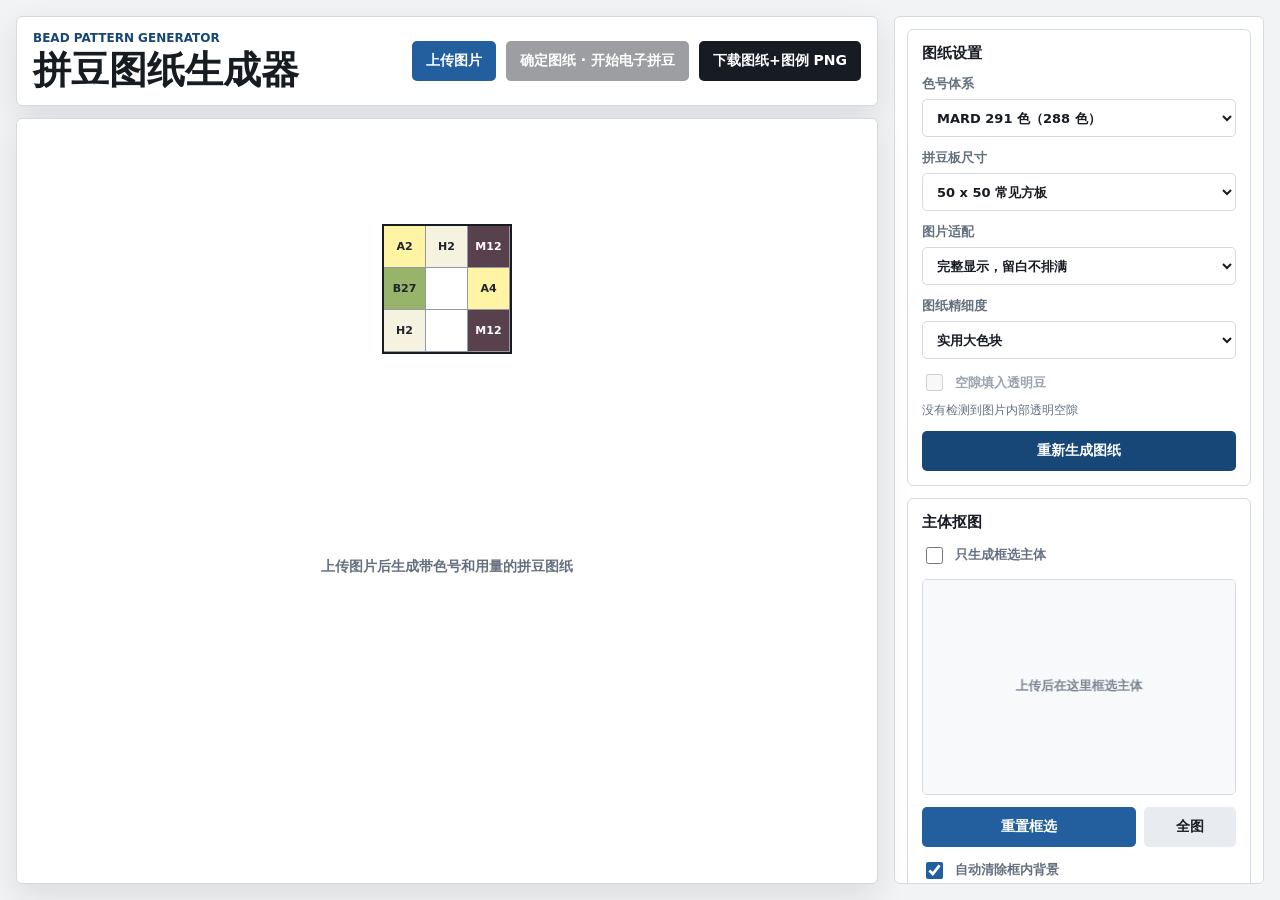
<file: index.html>
<!doctype html>
<html lang="zh-CN">
  <head>
    <meta charset="utf-8" />
    <meta name="viewport" content="width=device-width, initial-scale=1" />
    <title>拼豆图纸生成器</title>
    <link rel="stylesheet" href="./styles.css?v=15" />
  </head>
  <body>
    <main class="app-shell">
      <section class="workspace">
        <header class="topbar">
          <div>
            <p class="eyebrow">Bead Pattern Generator</p>
            <h1>拼豆图纸生成器</h1>
          </div>
          <div class="actions">
            <label class="upload-button">
              <input id="imageInput" type="file" accept="image/*" />
              上传图片
            </label>
            <button id="usePatternButton" class="use-pattern-button" type="button" disabled>确定图纸 · 开始电子拼豆</button>
            <button id="downloadButton" type="button">下载图纸+图例 PNG</button>
          </div>
        </header>

        <div class="canvas-panel">
          <div id="emptyState" class="empty-state">
            <div class="sample-sheet" aria-hidden="true">
              <span>A2</span>
              <span>H2</span>
              <span>M12</span>
              <span>B27</span>
              <span></span>
              <span>A4</span>
              <span>H2</span>
              <span></span>
              <span>M12</span>
            </div>
            <p>上传图片后生成带色号和用量的拼豆图纸</p>
          </div>
          <canvas id="patternCanvas" width="1200" height="900" aria-label="拼豆图纸预览"></canvas>
        </div>
      </section>

      <aside class="toolbox">
        <section class="panel">
          <h2>图纸设置</h2>
          <label class="field">
            <span>色号体系</span>
            <select id="paletteSelect"></select>
          </label>
          <label class="field">
            <span>拼豆板尺寸</span>
            <select id="boardPreset">
              <option value="29x29:29">29 x 29 标准单板</option>
              <option value="58x58:29">58 x 58 标准 2 x 2</option>
              <option value="87x58:29">87 x 58 标准 3 x 2</option>
              <option value="50x50:50" selected>50 x 50 常见方板</option>
              <option value="50x55:50">50 x 55 例图比例</option>
              <option value="72x72:12">72 x 72 大图纸</option>
              <option value="100x100:50">100 x 100 大幅 2 x 2</option>
            </select>
          </label>
          <label class="field">
            <span>图片适配</span>
            <select id="fitMode">
              <option value="contain" selected>完整显示，留白不排满</option>
              <option value="cover">铺满板面，裁切边缘</option>
            </select>
          </label>
          <label class="field">
            <span>图纸精细度</span>
            <select id="detailLevel">
              <option value="practical" selected>实用大色块</option>
              <option value="simple">超简大色块</option>
              <option value="balanced">均衡</option>
              <option value="photo">接近原图</option>
            </select>
          </label>
          <label class="toggle">
            <input id="fillTransparentGaps" type="checkbox" disabled />
            <span>空隙填入透明豆</span>
          </label>
          <p id="transparentGapHint" class="hint">上传带透明空隙的 PNG 后可用</p>
          <button id="regenerateButton" class="primary-action" type="button">重新生成图纸</button>
        </section>

        <section class="panel">
          <h2>主体抠图</h2>
          <label class="toggle">
            <input id="enableCutout" type="checkbox" />
            <span>只生成框选主体</span>
          </label>
          <canvas id="cutoutCanvas" class="cutout-preview" width="320" height="220" aria-label="主体框选预览"></canvas>
          <div class="button-row">
            <button id="resetCutout" type="button">重置框选</button>
            <button id="fullCutout" type="button">全图</button>
          </div>
          <label class="toggle">
            <input id="autoRemoveBg" type="checkbox" checked />
            <span>自动清除框内背景</span>
          </label>
          <label class="control">
            <span>抠图强度</span>
            <input id="cutoutThreshold" type="range" min="10" max="90" value="36" />
            <output id="cutoutThresholdValue">36</output>
          </label>
          <p id="cutoutHint" class="hint">上传图片后，在预览里拖框框住主体</p>
        </section>

        <section class="panel">
          <h2>显示</h2>
          <label class="toggle">
            <input id="showCodes" type="checkbox" checked />
            <span>显示每格色号</span>
          </label>
          <label class="toggle">
            <input id="showCoords" type="checkbox" checked />
            <span>显示坐标</span>
          </label>
          <label class="toggle">
            <input id="showGrid" type="checkbox" checked />
            <span>显示网格线</span>
          </label>
          <label class="field">
            <span>清晰度</span>
            <select id="renderScale">
              <option value="18">标准清晰</option>
              <option value="22" selected>高清编号</option>
              <option value="28">超清导出</option>
            </select>
          </label>
          <label class="field">
            <span>只看某色</span>
            <select id="focusColor">
              <option value="">全部色号</option>
            </select>
          </label>
        </section>

        <section class="panel">
          <h2>替换色号</h2>
          <div class="replace-grid">
            <label>
              <span>从</span>
              <select id="replaceFrom"></select>
            </label>
            <label>
              <span>替换为</span>
              <select id="replaceTo"></select>
            </label>
          </div>
          <div id="replaceSuggestions" class="candidate-list" aria-live="polite"></div>
          <div class="button-row">
            <button id="applyReplace" type="button">应用替换</button>
            <button id="resetColors" type="button">还原</button>
          </div>
        </section>

        <section class="panel">
          <h2>统计</h2>
          <label class="field">
            <span>排序方式</span>
            <select id="sortMode">
              <option value="code" selected>按色号 A1、A2、B1、B2</option>
              <option value="count">按豆子数量降序</option>
            </select>
          </label>
          <dl id="summary" class="summary"></dl>
          <div id="beadList" class="bead-list"></div>
        </section>
      </aside>
    </main>

    <script defer src="./palettes.js?v=15"></script>
    <script defer src="./app.js?v=15"></script>
  </body>
</html>
</file>
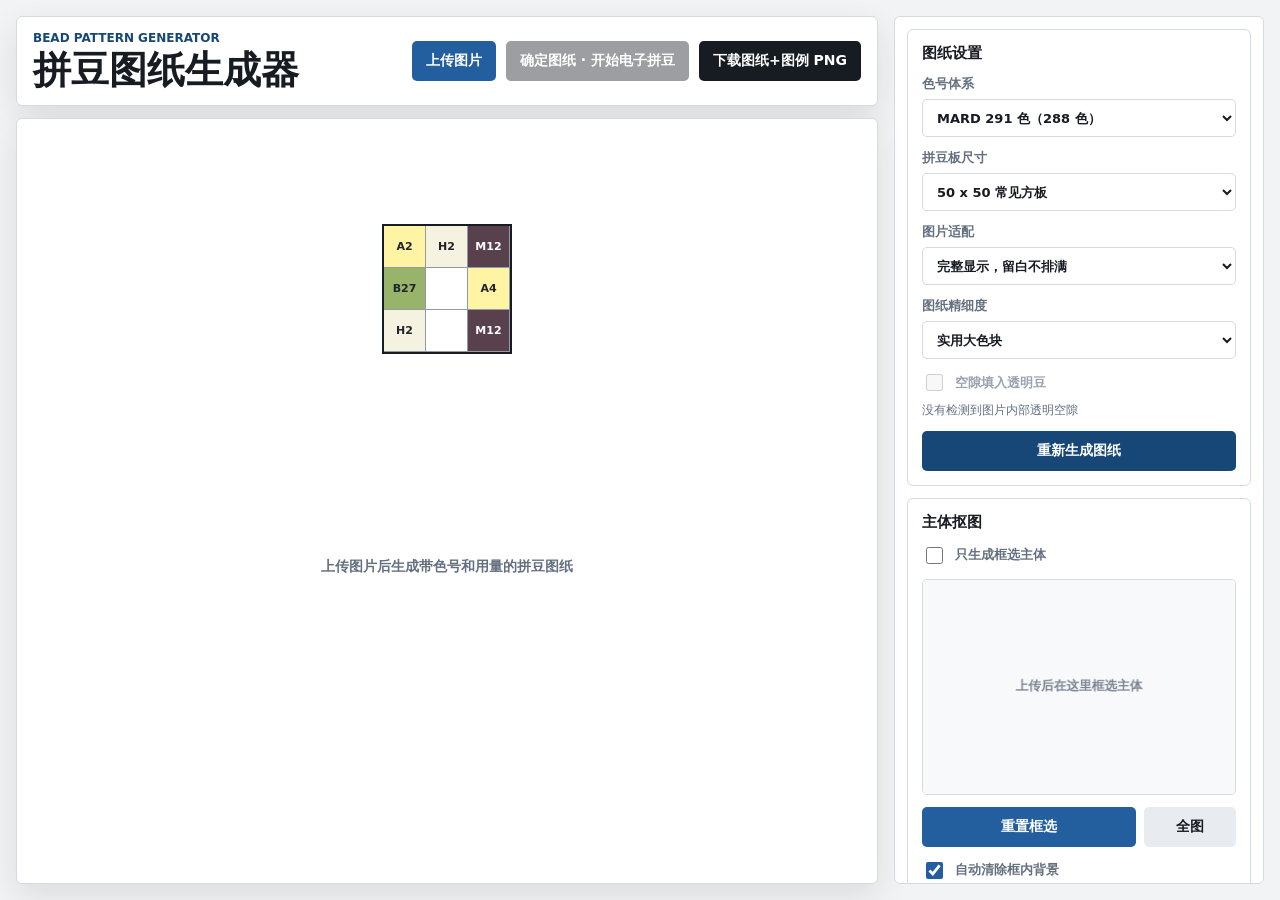
<file: digital-beads/index.html>
<!doctype html>
<html lang="zh-CN">
  <head>
    <meta charset="utf-8" />
    <meta name="viewport" content="width=device-width, initial-scale=1" />
    <title>电子拼豆</title>
    <link rel="stylesheet" href="./styles.css?v=6" />
  </head>
  <body>
    <main class="studio-shell">
      <header class="topbar">
        <div class="brand">
          <a id="patternEntryBack" class="back-link" href="../" aria-label="返回图纸生成器">←</a>
          <div>
            <p>Digital Bead Studio</p>
            <h1>电子拼豆</h1>
          </div>
        </div>

        <div class="pattern-meta">
          <span id="patternName">练习图纸</span>
          <strong id="progressText">0 / 0</strong>
          <div class="progress-track" aria-hidden="true"><i id="progressBar"></i></div>
        </div>

        <div class="top-actions">
          <a id="patternEntryLink" class="pattern-entry-link" href="../">选择 / 更换图纸</a>
          <button id="saveProgressButton" type="button">保存进度</button>
          <button id="finishButton" class="finish-button" type="button" disabled>确认拼完</button>
          <button id="helpButton" type="button">操作说明</button>
          <button id="undoButton" type="button" disabled>撤回本次</button>
          <button id="resetButton" class="danger" type="button">清空豆板</button>
        </div>
      </header>

      <section class="workbench" id="workbench">
        <section class="board-zone" aria-label="拼豆板工作区">
          <div class="zone-heading">
            <div>
              <p class="step-label">03 · 落豆</p>
              <h2>透明豆板</h2>
            </div>
            <div class="board-controls">
              <label class="compact-toggle">
                <input id="showShadowCodes" type="checkbox" checked />
                显示色号
              </label>
              <label class="opacity-control">
                影子
                <input id="shadowOpacity" type="range" min="5" max="55" value="28" />
              </label>
              <label class="opacity-control">
                缩放
                <input id="boardZoom" type="range" min="100" max="220" step="10" value="130" />
                <output id="boardZoomValue">130%</output>
              </label>
            </div>
          </div>
          <div class="board-viewport" id="boardViewport">
            <canvas id="boardCanvas" aria-label="点阵豆板"></canvas>
          </div>
          <p class="board-tip">每个影子格内显示购买色号；鼠标悬停可查看大号色号与坐标。放错时，把镊子拖到那颗豆子上松手即可单颗取出。</p>
        </section>

        <section class="tool-zone">
          <div class="tray-copy">
            <div>
              <p class="step-label">01 · 装豆 / 02 · 理豆</p>
              <h2>十道立豆铲</h2>
            </div>
            <div class="tray-actions">
              <button id="clearTrayButton" class="tray-clear" type="button" disabled>清空豆铲</button>
              <div class="tray-stat"><strong id="trayCount">0</strong><span>颗豆</span></div>
            </div>
          </div>
          <div class="tray-wrap" id="trayWrap">
            <canvas id="trayCanvas" width="720" height="250" aria-label="十道立豆铲"></canvas>
            <span class="tray-hint" id="trayHint">把右侧豆罐拖过来，左右晃动倒豆</span>
          </div>
          <p class="tray-help">豆铲里有散豆时，按住空白处左右摇晃，让豆子滚进凹槽。豆针只取针尖对准的那一行：槽里几颗就取几颗，取空后必须重新摇铲。</p>

          <div class="needle-dock">
            <div>
              <p class="step-label">工具</p>
              <h3>双针滑豆笔 · 纠错镊子</h3>
              <p>双针负责连续滑豆；放错一颗时，拖动镊子对准豆子，松开即可单颗取出。</p>
            </div>
            <div class="tool-home-actions">
              <button id="recallNeedle" class="needle-home" type="button" title="把豆针召回停放位">
                <span>召回豆针</span>
              </button>
              <button id="recallTweezer" class="tweezer-home" type="button" title="把镊子召回停放位">
                <span>召回镊子</span>
              </button>
            </div>
          </div>
        </section>

        <aside class="color-rack">
          <div class="rack-heading">
            <div>
              <p class="step-label">豆罐墙</p>
              <h2 id="rackTitle">本图用色</h2>
            </div>
            <button id="paletteToggle" class="icon-button" type="button" title="切换本图用色/完整色卡">全</button>
          </div>
          <label class="search-box">
            <span>⌕</span>
            <input id="colorSearch" type="search" placeholder="搜索色号" autocomplete="off" />
          </label>
          <div id="jarRack" class="jar-rack" aria-label="拼豆色号罐"></div>
        </aside>

        <div id="needle" class="needle" role="button" tabindex="0" aria-label="双针滑豆笔">
          <div class="needle-handle"><i></i><i></i></div>
          <div class="needle-rods"><i></i><i></i></div>
          <div id="needleLoad" class="needle-load"></div>
          <span id="needleBadge" class="needle-badge">0</span>
        </div>

        <div id="tweezer" class="tweezer" role="button" tabindex="0" aria-label="单颗纠错镊子">
          <div class="tweezer-grip"></div>
          <div class="tweezer-arms"><i></i><i></i></div>
          <span id="tweezerHeld" class="tweezer-held"></span>
          <span class="tweezer-label">镊子</span>
        </div>

        <div id="jarGhost" class="jar-ghost" aria-hidden="true">
          <div class="jar-cap"></div>
          <div class="jar-body"><span></span></div>
        </div>
      </section>
    </main>

    <section id="finishingStage" class="finishing-stage hidden" aria-label="熨烫与保存作品">
      <header class="finish-header">
        <div>
          <p class="step-label">FINISHING STUDIO</p>
          <h2 id="finishTitle">给拼豆通电熨烫</h2>
        </div>
        <div class="finish-header-actions">
          <div class="finish-progress-copy"><span id="finishStep">01 · 插上电源</span><strong id="ironProgressText">0%</strong></div>
          <button id="closeFinishButton" type="button">稍后继续</button>
        </div>
      </header>

      <div id="finishRoom" class="finish-room">
        <div class="finish-board">
          <div id="finishedPiece" class="finished-piece">
            <canvas id="finishCanvas" aria-label="待熨烫拼豆作品"></canvas>
            <span id="peelHint" class="peel-hint">熨烫完成后，从这里拖动撕下</span>
          </div>
        </div>

        <div id="powerSocket" class="power-socket" aria-label="电源插座"><i></i><i></i><span>220V</span></div>
        <svg class="cord-layer" aria-hidden="true"><path id="cordPath"></path></svg>

        <div id="electricIron" class="electric-iron" aria-label="电熨斗">
          <div class="iron-body"><span class="iron-light"></span><span class="iron-vent"></span></div>
          <div class="iron-handle"></div>
          <button id="ironKnob" class="iron-knob" type="button" aria-label="旋转熨斗开关"><i></i></button>
          <span class="iron-label">EPinDou</span>
        </div>

        <div id="powerPlug" class="power-plug" role="button" tabindex="0" aria-label="电熨斗插头"><i></i><i></i><span>拖到插座</span></div>

        <div class="finish-instruction" id="finishInstruction">
          <strong>先把插头拖进右上角插座</strong>
          <span>插好以后，点击熨斗旋钮通电。</span>
        </div>
      </div>

      <footer class="finish-footer">
        <div class="iron-progress-track"><i id="ironProgressBar"></i></div>
        <p id="finishStatus">电熨斗尚未通电</p>
        <button id="saveWorkButton" class="save-work-button hidden" type="button">保存为作品 PNG</button>
      </footer>
    </section>

    <div id="helpDialog" class="dialog-backdrop hidden" role="dialog" aria-modal="true" aria-labelledby="helpTitle">
      <section class="help-card">
        <button id="closeHelp" class="close-button" type="button" aria-label="关闭">×</button>
        <p class="step-label">HOW TO PLAY</p>
        <h2 id="helpTitle">像现实一样，慢慢把它拼出来</h2>
        <ol>
          <li><strong>倒豆</strong><span>从右侧拖起正确色号的豆罐，在豆铲上来回晃动。每次换向都会洒出一些豆子。</span></li>
          <li><strong>理豆</strong><span>放回豆罐，再按住豆铲空白处左右摇晃，散豆会滚进十道凹槽。</span></li>
          <li><strong>取豆</strong><span>按住双针左键拖动，针尖必须对准有豆的那一行；再按住右键夹紧。槽里几颗就取几颗，空槽和散豆都不能直接取。触控板也可按住 Option / Alt 代替右键。</span></li>
          <li><strong>滑豆</strong><span>保持左键，把豆针移到图纸影子的格心；松开右键会开始落豆，匀速平移可以连续滑豆。</span></li>
          <li><strong>单颗纠错</strong><span>拖动银色镊子，把尖端对准豆板上已经放好的豆子；松开鼠标即可只取出这一颗，空格不会被误操作。</span></li>
        </ol>
        <div class="warning-note">右键松得太久，剩余豆子会一次滑落并散到邻格——这时用“撤回本次”重来。浏览器右键菜单已在工作台内关闭。</div>
        <button id="startPlaying" class="primary" type="button">明白，开始拼</button>
      </section>
    </div>

    <div id="toast" class="toast" role="status" aria-live="polite"></div>
    <div id="boardTooltip" class="board-tooltip" role="tooltip" aria-hidden="true"></div>

    <script src="../palettes.js?v=15"></script>
    <script defer src="./app.js?v=6"></script>
  </body>
</html>
</file>
<file: styles.css>
:root {
  color-scheme: light;
  --ink: #171b22;
  --muted: #64707f;
  --line: #d4dae2;
  --paper: #f2f3f5;
  --surface: #ffffff;
  --accent: #235f9e;
  --accent-strong: #164777;
  --danger: #b64b61;
  --shadow: 0 12px 32px rgba(23, 27, 34, 0.1);
}

* {
  box-sizing: border-box;
}

body {
  margin: 0;
  min-height: 100vh;
  background: var(--paper);
  color: var(--ink);
  font-size: 14px;
  font-family:
    ui-sans-serif, system-ui, -apple-system, BlinkMacSystemFont, "Segoe UI",
    "PingFang SC", "Microsoft YaHei", sans-serif;
}

button,
input,
select {
  font: inherit;
}

button {
  border: 0;
  cursor: pointer;
}

.app-shell {
  display: grid;
  grid-template-columns: minmax(0, 1fr) 370px;
  gap: 16px;
  min-height: 100vh;
  padding: 16px;
}

.workspace {
  display: grid;
  grid-template-rows: auto minmax(0, 1fr);
  gap: 12px;
  min-width: 0;
}

.topbar,
.canvas-panel,
.toolbox,
.panel {
  border: 1px solid var(--line);
  border-radius: 6px;
  background: var(--surface);
  box-shadow: var(--shadow);
}

.topbar {
  display: flex;
  align-items: center;
  justify-content: space-between;
  gap: 14px;
  min-height: 82px;
  padding: 14px 16px;
}

.eyebrow {
  margin: 0 0 4px;
  color: var(--accent-strong);
  font-size: 12px;
  font-weight: 800;
  letter-spacing: 0;
  text-transform: uppercase;
}

h1,
h2 {
  margin: 0;
  letter-spacing: 0;
}

h1 {
  font-size: clamp(24px, 3vw, 40px);
  line-height: 1.1;
}

h2 {
  font-size: 15px;
}

.actions {
  display: flex;
  align-items: center;
  justify-content: flex-end;
  gap: 10px;
  flex-wrap: wrap;
}

.use-pattern-button {
  background: #1f6f5c;
  border-color: #1f6f5c;
  color: #fff;
}

.use-pattern-button:hover:not(:disabled) {
  background: #175b4b;
  border-color: #175b4b;
}

.use-pattern-button:disabled {
  cursor: not-allowed;
  opacity: 0.42;
}

.upload-button,
.actions button,
.primary-action,
.button-row button {
  display: inline-flex;
  align-items: center;
  justify-content: center;
  min-height: 40px;
  border-radius: 5px;
  padding: 0 14px;
  color: #fff;
  background: var(--accent);
  font-weight: 800;
  white-space: nowrap;
}

.actions button {
  background: var(--ink);
}

.primary-action {
  width: 100%;
  background: var(--accent-strong);
}

.button-row button:last-child {
  color: var(--ink);
  background: #e8ebef;
}

.upload-button input {
  position: absolute;
  width: 1px;
  height: 1px;
  opacity: 0;
  pointer-events: none;
}

.canvas-panel {
  position: relative;
  display: block;
  overflow: auto;
  min-height: 580px;
  padding: 18px;
}

#patternCanvas {
  display: none;
  width: auto;
  max-width: none;
  height: auto;
  border: 1px solid #b8c0ca;
  border-radius: 4px;
  background: #fff;
}

.empty-state {
  min-height: 540px;
  display: grid;
  place-items: center;
  gap: 16px;
  color: var(--muted);
  font-weight: 800;
  text-align: center;
}

.sample-sheet {
  display: grid;
  grid-template-columns: repeat(3, 42px);
  gap: 0;
  border: 2px solid var(--ink);
  background: #fff;
}

.sample-sheet span {
  display: grid;
  place-items: center;
  width: 42px;
  aspect-ratio: 1;
  border-right: 1px solid #929aa5;
  border-bottom: 1px solid #929aa5;
  color: #20242c;
  font-size: 11px;
  font-weight: 800;
}

.sample-sheet span:nth-child(1),
.sample-sheet span:nth-child(6) {
  background: #fff4a4;
}

.sample-sheet span:nth-child(2),
.sample-sheet span:nth-child(7) {
  background: #f5f2df;
}

.sample-sheet span:nth-child(3),
.sample-sheet span:nth-child(9) {
  color: #fff;
  background: #58404d;
}

.sample-sheet span:nth-child(4) {
  background: #98b46a;
}

.toolbox {
  display: flex;
  flex-direction: column;
  gap: 12px;
  overflow: auto;
  max-height: calc(100vh - 32px);
  padding: 12px;
  box-shadow: none;
}

.panel {
  display: grid;
  gap: 12px;
  padding: 14px;
  box-shadow: none;
}

.field,
.replace-grid label {
  min-width: 0;
  display: grid;
  gap: 6px;
  color: var(--muted);
  font-size: 13px;
  font-weight: 800;
}

select,
input[type="range"] {
  width: 100%;
}

select {
  min-height: 38px;
  min-width: 0;
  max-width: 100%;
  border: 1px solid var(--line);
  border-radius: 5px;
  background: #fff;
  color: var(--ink);
  padding: 0 10px;
}

input[type="range"] {
  accent-color: var(--accent);
}

.control {
  display: grid;
  grid-template-columns: 76px minmax(0, 1fr) 44px;
  align-items: center;
  gap: 9px;
  color: var(--muted);
  font-size: 13px;
  font-weight: 800;
}

.control output {
  color: var(--ink);
  text-align: right;
  font-variant-numeric: tabular-nums;
}

.toggle {
  display: flex;
  align-items: center;
  gap: 9px;
  color: var(--muted);
  font-size: 13px;
  font-weight: 800;
}

.toggle input {
  width: 17px;
  height: 17px;
  accent-color: var(--accent);
}

.toggle:has(input:disabled) {
  color: #9aa3af;
}

.toggle input:disabled {
  cursor: not-allowed;
}

.hint {
  margin: -4px 0 0;
  color: var(--muted);
  font-size: 12px;
  line-height: 1.4;
}

.cutout-preview {
  display: block;
  width: 100%;
  max-width: 100%;
  aspect-ratio: 16 / 11;
  height: auto;
  border: 1px solid var(--line);
  border-radius: 5px;
  background: #f8f9fb;
  cursor: crosshair;
  touch-action: none;
}

.replace-grid {
  display: grid;
  grid-template-columns: minmax(0, 1fr) minmax(0, 1fr);
  gap: 10px;
}

.replace-grid select {
  width: 100%;
  overflow: hidden;
  text-overflow: ellipsis;
}

.button-row {
  display: grid;
  grid-template-columns: 1fr 92px;
  gap: 8px;
}

.candidate-list {
  display: grid;
  grid-template-columns: repeat(auto-fill, minmax(74px, 1fr));
  gap: 6px;
}

.candidate {
  display: grid;
  grid-template-columns: 18px minmax(0, 1fr);
  align-items: center;
  gap: 5px;
  min-width: 0;
  min-height: 30px;
  border: 1px solid var(--line);
  border-radius: 5px;
  background: #fff;
  color: var(--ink);
  padding: 3px 6px;
  font-size: 12px;
  line-height: 1;
  font-weight: 900;
  text-align: left;
}

.candidate .swatch {
  width: 18px;
}

.candidate-code {
  min-width: 0;
  overflow: hidden;
  text-overflow: ellipsis;
  white-space: nowrap;
}

.candidate.active {
  border-color: var(--accent);
  box-shadow: inset 0 0 0 1px var(--accent);
}

.summary {
  display: grid;
  grid-template-columns: 1fr auto;
  gap: 6px 12px;
  margin: 0;
  padding: 10px;
  border: 1px solid var(--line);
  border-radius: 5px;
  background: #f8f9fb;
}

.summary dt {
  color: var(--muted);
  font-size: 13px;
  font-weight: 800;
}

.summary dd {
  margin: 0;
  font-size: 13px;
  font-weight: 900;
  font-variant-numeric: tabular-nums;
}

.bead-list {
  display: grid;
  gap: 7px;
  max-height: 330px;
  overflow: auto;
}

.swatch-row {
  display: grid;
  grid-template-columns: 26px minmax(0, 1fr) auto;
  align-items: center;
  gap: 8px;
  min-height: 30px;
  color: var(--muted);
  font-size: 13px;
}

.swatch {
  width: 26px;
  aspect-ratio: 1;
  border: 1px solid rgba(23, 27, 34, 0.35);
  border-radius: 4px;
  background: var(--swatch);
}

.swatch-code {
  overflow: hidden;
  color: var(--ink);
  font-weight: 900;
  text-overflow: ellipsis;
  white-space: nowrap;
}

.count {
  color: var(--muted);
  font-weight: 800;
  font-variant-numeric: tabular-nums;
}

.muted {
  color: var(--muted);
}

@media (max-width: 1020px) {
  .app-shell {
    grid-template-columns: 1fr;
  }

  .toolbox {
    max-height: none;
  }
}

@media (max-width: 620px) {
  .app-shell {
    padding: 10px;
  }

  .topbar {
    align-items: stretch;
    flex-direction: column;
  }

  .actions {
    justify-content: stretch;
  }

  .actions > * {
    flex: 1 1 140px;
  }

  .canvas-panel {
    min-height: 420px;
    padding: 10px;
  }
}
</file>
<file: digital-beads/styles.css>
:root {
  color-scheme: light;
  --ink: #27312d;
  --muted: #77817c;
  --paper: #f4f0e8;
  --panel: rgba(255, 253, 248, 0.88);
  --line: rgba(54, 66, 60, 0.14);
  --green: #286b57;
  --green-dark: #174c3d;
  --orange: #d7834d;
  --shadow: 0 18px 55px rgba(73, 66, 52, 0.11);
}

* { box-sizing: border-box; }

html, body { min-height: 100%; }

body {
  margin: 0;
  overflow: hidden;
  color: var(--ink);
  background:
    radial-gradient(circle at 16% 8%, rgba(255,255,255,.9), transparent 32%),
    linear-gradient(135deg, #efebe2 0%, #f8f5ee 48%, #ece7dd 100%);
  font-family: Inter, ui-sans-serif, -apple-system, BlinkMacSystemFont, "Segoe UI", "PingFang SC", sans-serif;
  user-select: none;
}

button, input { font: inherit; }

button {
  border: 1px solid var(--line);
  border-radius: 10px;
  color: var(--ink);
  background: rgba(255,255,255,.8);
  cursor: pointer;
}

button:hover:not(:disabled) { border-color: rgba(40,107,87,.45); }
button:disabled { cursor: not-allowed; opacity: .4; }

.studio-shell { height: 100vh; }

.topbar {
  position: relative;
  z-index: 30;
  height: 76px;
  display: grid;
  grid-template-columns: 1fr minmax(260px, 420px) 1fr;
  align-items: center;
  gap: 24px;
  padding: 0 24px;
  border-bottom: 1px solid rgba(54,66,60,.1);
  background: rgba(249,247,241,.82);
  backdrop-filter: blur(18px);
}

.brand { display: flex; align-items: center; gap: 12px; }
.brand p, .step-label { margin: 0 0 2px; color: #8b918e; font-size: 10px; font-weight: 800; letter-spacing: .16em; text-transform: uppercase; }
.brand h1 { margin: 0; font-family: Georgia, "Songti SC", serif; font-size: 24px; font-weight: 700; letter-spacing: .03em; }
.back-link { width: 38px; height: 38px; display: grid; place-items: center; border: 1px solid var(--line); border-radius: 50%; color: var(--ink); text-decoration: none; background: rgba(255,255,255,.72); font-size: 20px; }

.pattern-meta { display: grid; grid-template-columns: 1fr auto; gap: 5px 12px; align-items: end; }
.pattern-meta span { overflow: hidden; color: #66706b; font-size: 12px; font-weight: 700; text-overflow: ellipsis; white-space: nowrap; }
.pattern-meta strong { font-variant-numeric: tabular-nums; font-size: 13px; }
.progress-track { grid-column: 1 / -1; height: 5px; overflow: hidden; border-radius: 10px; background: rgba(39,49,45,.1); }
.progress-track i { display: block; width: 0; height: 100%; border-radius: inherit; background: linear-gradient(90deg, #2f7b63, #79b687); transition: width .25s ease; }

.top-actions { display: flex; justify-content: flex-end; gap: 8px; }
.top-actions button, .pattern-entry-link { padding: 9px 13px; font-size: 12px; font-weight: 700; }
.pattern-entry-link { border: 1px solid rgba(40,107,87,.22); border-radius: 10px; color: var(--green); background: rgba(236,246,240,.84); text-decoration: none; }
.pattern-entry-link:hover { border-color: rgba(40,107,87,.5); background: rgba(226,241,232,.96); }
.top-actions .danger { color: #a64e3f; }
.top-actions .finish-button:not(:disabled) { color: white; border-color: var(--orange); background: var(--orange); }

.workbench {
  position: relative;
  height: calc(100vh - 76px);
  display: grid;
  grid-template-columns: minmax(460px, 1fr) minmax(430px, 680px) 252px;
  gap: 16px;
  padding: 16px;
}

.board-zone, .tool-zone, .color-rack {
  min-height: 0;
  border: 1px solid rgba(54,66,60,.1);
  border-radius: 18px;
  background: var(--panel);
  box-shadow: var(--shadow);
}

.board-zone { display: flex; min-width: 0; flex-direction: column; padding: 18px; }
.zone-heading, .tray-copy, .rack-heading { display: flex; align-items: center; justify-content: space-between; gap: 16px; }
.zone-heading h2, .tray-copy h2, .rack-heading h2 { margin: 0; font-family: Georgia, "Songti SC", serif; font-size: 21px; }
.zone-heading > div:first-child { flex: 0 0 auto; }
.zone-heading h2 { white-space: nowrap; }
.board-controls { display: flex; flex-wrap: wrap; align-items: center; justify-content: flex-end; gap: 7px 12px; }
.opacity-control { display: flex; align-items: center; gap: 9px; color: var(--muted); font-size: 11px; font-weight: 700; }
.opacity-control input { width: 72px; accent-color: var(--green); }
.opacity-control output { min-width: 31px; color: var(--green-dark); font-variant-numeric: tabular-nums; }
.compact-toggle { display: flex; align-items: center; gap: 5px; color: var(--green-dark); font-size: 11px; font-weight: 800; }
.compact-toggle input { accent-color: var(--green); }

.board-viewport {
  flex: 1;
  min-height: 0;
  margin-top: 14px;
  overflow: auto;
  display: block;
  border: 1px solid rgba(64,75,68,.13);
  border-radius: 14px;
  background:
    linear-gradient(45deg, rgba(71,86,78,.035) 25%, transparent 25%, transparent 75%, rgba(71,86,78,.035) 75%),
    linear-gradient(45deg, rgba(71,86,78,.035) 25%, transparent 25%, transparent 75%, rgba(71,86,78,.035) 75%),
    rgba(243,246,243,.72);
  background-position: 0 0, 10px 10px;
  background-size: 20px 20px;
}

#boardCanvas { display: block; margin: 16px auto; touch-action: none; }
.board-tip, .tray-help { margin: 11px 2px 0; color: #78817d; font-size: 11px; line-height: 1.5; }

.tool-zone { position: relative; display: flex; flex-direction: column; padding: 18px; overflow: hidden; }
.tray-stat { text-align: right; }
.tray-stat strong { display: block; font-family: Georgia, serif; font-size: 26px; line-height: 1; }
.tray-stat span { color: var(--muted); font-size: 10px; }
.tray-actions { display: flex; align-items: center; gap: 10px; }
.tray-clear { padding: 6px 9px; color: #8f574b; border-color: rgba(143,87,75,.24); background: rgba(255,249,246,.72); font-size: 9px; font-weight: 800; }
.tray-clear:hover:not(:disabled) { border-color: rgba(143,87,75,.48); background: #fff7f3; }

.tray-wrap {
  position: relative;
  width: 100%;
  aspect-ratio: 720 / 250;
  margin-top: 14px;
  overflow: hidden;
  border-radius: 16px;
  cursor: ew-resize;
  touch-action: none;
}

#trayCanvas { display: block; width: 100%; height: 100%; }
.tray-hint { position: absolute; inset: auto 0 17px; pointer-events: none; color: rgba(44,65,57,.52); font-size: 11px; font-weight: 800; letter-spacing: .05em; text-align: center; transition: opacity .2s; }
.tray-wrap.has-beads .tray-hint { opacity: 0; }

.needle-dock {
  min-height: 108px;
  margin-top: auto;
  display: flex;
  align-items: center;
  justify-content: space-between;
  gap: 20px;
  padding: 16px 28px 16px 18px;
  border: 1px dashed rgba(57,86,73,.26);
  border-radius: 14px;
  background: rgba(232,239,233,.46);
}
.needle-dock h3 { margin: 0 0 5px; font-family: Georgia, "Songti SC", serif; font-size: 17px; }
.needle-dock p:not(.step-label) { max-width: 270px; margin: 0; color: var(--muted); font-size: 11px; line-height: 1.5; }
.needle-home {
  position: relative;
  width: 132px;
  height: 48px;
  padding: 27px 0 0;
  border: 0;
  color: #66736d;
  background: radial-gradient(ellipse at 50% 35%, rgba(31,54,44,.2), transparent 55%);
  font-size: 9px;
  font-weight: 800;
  letter-spacing: .08em;
}
.needle-home::before { content: ""; position: absolute; left: 60px; top: 2px; width: 12px; height: 24px; border-radius: 6px; background: linear-gradient(90deg, #295f50, #4b8f78, #225242); }
.needle-home::after { content: ""; position: absolute; left: 63px; top: 23px; width: 6px; height: 14px; border-left: 1px solid #747d78; border-right: 1px solid #747d78; }
.needle-home:hover { color: var(--green); background-color: rgba(255,255,255,.48); }
.tool-home-actions { display: flex; align-items: center; gap: 2px; }
.tweezer-home {
  position: relative;
  width: 86px;
  height: 48px;
  padding: 27px 0 0;
  border: 0;
  color: #66736d;
  background: radial-gradient(ellipse at 50% 35%, rgba(31,54,44,.18), transparent 58%);
  font-size: 9px;
  font-weight: 800;
  letter-spacing: .08em;
}
.tweezer-home::before, .tweezer-home::after {
  content: "";
  position: absolute;
  top: 2px;
  width: 4px;
  height: 29px;
  border-radius: 3px;
  background: linear-gradient(90deg, #8e9692, #e7ebe8, #7a827e);
  transform-origin: 50% 2px;
}
.tweezer-home::before { left: 38px; transform: rotate(-7deg); }
.tweezer-home::after { right: 38px; transform: rotate(7deg); }
.tweezer-home:hover { color: var(--green); background-color: rgba(255,255,255,.48); }

.color-rack { display: flex; flex-direction: column; padding: 16px 12px 12px; overflow: hidden; }
.rack-heading { padding: 0 4px 12px; }
.icon-button { width: 32px; height: 32px; padding: 0; color: var(--green); border-radius: 50%; font-weight: 900; }
.search-box { height: 38px; display: flex; align-items: center; gap: 7px; padding: 0 10px; border: 1px solid var(--line); border-radius: 10px; background: rgba(255,255,255,.68); }
.search-box span { color: #89918d; font-size: 18px; }
.search-box input { min-width: 0; width: 100%; border: 0; outline: 0; color: var(--ink); background: transparent; font-size: 12px; user-select: text; }

.jar-rack {
  min-height: 0;
  flex: 1;
  margin-top: 10px;
  overflow-y: auto;
  display: grid;
  grid-template-columns: repeat(3, minmax(0, 1fr));
  align-content: start;
  gap: 9px 7px;
  padding: 3px 2px 20px;
}

.jar {
  position: relative;
  min-width: 0;
  height: 84px;
  padding: 8px 4px 5px;
  border: 1px solid transparent;
  border-radius: 12px;
  background: transparent;
  cursor: grab;
  touch-action: none;
}
.jar:hover, .jar.active { border-color: rgba(40,107,87,.24); background: rgba(255,255,255,.72); }
.jar:active { cursor: grabbing; }
.jar-cap { width: 41px; height: 8px; margin: 0 auto -1px; border-radius: 4px 4px 2px 2px; background: #d9d5cc; box-shadow: inset 0 2px rgba(255,255,255,.5); }
.jar-cap, .jar-body { display: block; }
.jar-body { position: relative; width: 48px; height: 50px; margin: 0 auto; overflow: hidden; border: 1px solid rgba(71,73,70,.22); border-radius: 5px 5px 10px 10px; background: rgba(255,255,255,.48); box-shadow: inset 3px 0 rgba(255,255,255,.42), 0 4px 9px rgba(66,61,51,.08); }
.jar-body::before { content: ""; position: absolute; inset: 17px 3px 3px; border-radius: 3px 3px 8px 8px; background: var(--bean-color); opacity: .94; }
.jar-body::after { content: ""; position: absolute; inset: 20px 7px auto; height: 8px; opacity: .35; background-image: radial-gradient(circle, white 0 2px, transparent 2.4px); background-size: 9px 8px; }
.jar-label { display: block; margin-top: 3px; overflow: hidden; font-size: 10px; font-weight: 900; text-align: center; text-overflow: ellipsis; white-space: nowrap; }
.jar-needed { position: absolute; top: 3px; right: 4px; min-width: 17px; padding: 1px 4px; border-radius: 8px; color: white; background: var(--green); font-size: 8px; font-weight: 800; }

.jar-ghost { position: fixed; z-index: 100; width: 72px; pointer-events: none; opacity: 0; transform: translate(-50%, -50%) rotate(-9deg) scale(.92); transition: opacity .12s, transform .12s; }
.jar-ghost.visible { opacity: .96; transform: translate(-50%, -50%) rotate(7deg) scale(1.04); }
.jar-ghost .jar-cap { width: 56px; height: 12px; }
.jar-ghost .jar-body { width: 64px; height: 83px; }
.jar-ghost .jar-body::before { inset: 21px 4px 4px; }
.jar-ghost .jar-body span { position: absolute; z-index: 2; inset: 34px 0 auto; color: rgba(0,0,0,.68); font-size: 12px; font-weight: 900; text-align: center; }

.needle {
  position: fixed;
  z-index: 80;
  right: 300px;
  bottom: 28px;
  width: 54px;
  height: 188px;
  pointer-events: auto;
  cursor: grab;
  touch-action: none;
  transform-origin: 50% 20%;
  transition: filter .15s, transform .1s;
}
.needle.dragging { transition: filter .15s, transform .1s; }
.needle:active { cursor: grabbing; }
.needle.clamped { filter: drop-shadow(0 0 8px rgba(40,107,87,.35)); transform: scale(.985); }
.needle-handle { position: absolute; left: 9px; top: 0; width: 36px; height: 92px; border-radius: 18px 18px 13px 13px; background: linear-gradient(90deg, #295f50, #4b8f78 48%, #225242); box-shadow: inset 4px 0 rgba(255,255,255,.12), 0 7px 12px rgba(34,63,52,.17); }
.needle-handle::before { content: ""; position: absolute; left: 6px; right: 6px; top: 15px; height: 29px; border-radius: 9px; border: 1px solid rgba(255,255,255,.2); }
.needle-handle i { position: absolute; bottom: -17px; width: 4px; height: 25px; border-radius: 3px; background: #b6b9b4; }
.needle-handle i:first-child { left: 11px; transform: rotate(2deg); }
.needle-handle i:last-child { right: 11px; transform: rotate(-2deg); }
.needle-rods i { position: absolute; top: 86px; width: 2px; height: 100px; background: linear-gradient(#bfc4bf, #666e69); box-shadow: 1px 0 rgba(255,255,255,.9); }
.needle-rods i:first-child { left: 20px; }
.needle-rods i:last-child { right: 20px; }
.needle-rods i::after { content: ""; position: absolute; bottom: -2px; left: -1px; border: 2px solid transparent; border-top-color: #5d6560; }
.needle-load { position: absolute; left: 10px; right: 10px; top: 105px; height: 73px; display: flex; flex-direction: column-reverse; align-items: center; justify-content: flex-start; pointer-events: none; }
.needle-load i { width: 28px; height: 7px; flex: 0 0 7px; margin-top: -1px; border: 1px solid rgba(42,48,45,.36); border-radius: 5px; background: var(--bean-color); box-shadow: inset 0 2px rgba(255,255,255,.35); }
.needle-badge { position: absolute; right: -3px; top: 4px; min-width: 20px; height: 20px; display: grid; place-items: center; border-radius: 10px; color: white; background: #27312d; font-size: 10px; font-weight: 900; }

.tweezer {
  position: fixed;
  z-index: 82;
  right: 210px;
  bottom: 28px;
  width: 46px;
  height: 176px;
  cursor: grab;
  pointer-events: auto;
  touch-action: none;
  transform-origin: 50% 15%;
  transition: filter .12s, transform .12s;
}
.tweezer:active { cursor: grabbing; }
.tweezer.dragging { filter: drop-shadow(0 8px 8px rgba(31,49,40,.22)); }
.tweezer.ready { filter: drop-shadow(0 0 8px rgba(36,120,88,.52)); transform: scale(.97); }
.tweezer-grip { position: absolute; z-index: 2; left: 8px; right: 8px; top: 23px; height: 48px; border-radius: 10px; background: repeating-linear-gradient(0deg, rgba(255,255,255,.23) 0 2px, transparent 2px 5px), linear-gradient(90deg, #7e8782, #dce2de 48%, #737c77); box-shadow: inset 2px 0 rgba(255,255,255,.42); }
.tweezer-arms i { position: absolute; top: 0; width: 7px; height: 166px; border-radius: 5px 5px 2px 2px; background: linear-gradient(90deg, #737b77, #eef2ef 48%, #858d89); box-shadow: inset 1px 0 rgba(255,255,255,.5); transform-origin: 50% 10px; }
.tweezer-arms i:first-child { left: 11px; transform: rotate(-4.2deg); }
.tweezer-arms i:last-child { right: 11px; transform: rotate(4.2deg); }
.tweezer.ready .tweezer-arms i:first-child { transform: rotate(-1.8deg); }
.tweezer.ready .tweezer-arms i:last-child { transform: rotate(1.8deg); }
.tweezer-held { position: absolute; z-index: 3; left: 50%; bottom: 0; width: 14px; height: 14px; border: 1px solid rgba(31,43,37,.34); border-radius: 50%; background: var(--held-color, transparent); box-shadow: inset 0 3px rgba(255,255,255,.35); opacity: 0; transform: translate(-50%, 4px); transition: opacity .1s, transform .1s; }
.tweezer.holding .tweezer-held { opacity: 1; transform: translate(-50%, 0); }
.tweezer-label { position: absolute; left: 50%; top: 76px; padding: 2px 5px; border-radius: 6px; color: #43514a; background: rgba(250,250,247,.8); font-size: 8px; font-weight: 900; letter-spacing: .08em; transform: translateX(-50%) rotate(-90deg); }

.dialog-backdrop { position: fixed; z-index: 200; inset: 0; display: grid; place-items: center; padding: 24px; background: rgba(28,34,31,.45); backdrop-filter: blur(8px); transition: opacity .2s; }
.dialog-backdrop.hidden { pointer-events: none; opacity: 0; }
.help-card { position: relative; width: min(620px, 100%); padding: 34px; border-radius: 22px; background: #fbfaf6; box-shadow: 0 25px 90px rgba(24,31,27,.3); }
.help-card h2 { margin: 5px 0 24px; font-family: Georgia, "Songti SC", serif; font-size: 28px; }
.help-card ol { margin: 0; padding: 0; display: grid; gap: 13px; list-style: none; counter-reset: steps; }
.help-card li { display: grid; grid-template-columns: 62px 1fr; gap: 15px; align-items: baseline; }
.help-card li strong { color: var(--green); font-size: 14px; }
.help-card li span { color: #66706b; font-size: 13px; line-height: 1.6; }
.warning-note { margin: 22px 0 18px; padding: 12px 14px; border-radius: 10px; color: #7f5d43; background: #f6eadb; font-size: 12px; line-height: 1.55; }
.close-button { position: absolute; top: 16px; right: 16px; width: 34px; height: 34px; border: 0; background: transparent; font-size: 24px; }
.primary { width: 100%; padding: 12px; color: white; border-color: var(--green); background: var(--green); font-weight: 800; }

.toast { position: fixed; z-index: 420; left: 50%; bottom: 28px; max-width: 460px; padding: 11px 17px; border-radius: 12px; color: white; background: rgba(30,44,38,.92); box-shadow: 0 12px 32px rgba(25,31,28,.22); font-size: 12px; font-weight: 700; pointer-events: none; opacity: 0; transform: translate(-50%, 12px); transition: opacity .2s, transform .2s; }
.toast.show { opacity: 1; transform: translate(-50%, 0); }
.toast.error { background: rgba(151,67,48,.94); }

.board-tooltip {
  position: fixed;
  z-index: 190;
  min-width: 132px;
  display: grid;
  grid-template-columns: 28px 1fr;
  gap: 2px 10px;
  align-items: center;
  padding: 10px 12px;
  border: 1px solid rgba(42,64,54,.2);
  border-radius: 12px;
  color: var(--ink);
  background: rgba(255,253,248,.97);
  box-shadow: 0 12px 32px rgba(31,42,36,.18);
  pointer-events: none;
  opacity: 0;
  transform: translateY(5px);
  transition: opacity .1s, transform .1s;
}
.board-tooltip.visible { opacity: 1; transform: translateY(0); }
.board-tooltip i { grid-row: 1 / 3; width: 28px; height: 28px; border: 1px solid rgba(38,48,43,.25); border-radius: 50%; background: var(--tooltip-color); box-shadow: inset 0 2px rgba(255,255,255,.35); }
.board-tooltip strong { font-size: 15px; line-height: 1.1; }
.board-tooltip span { color: var(--muted); font-size: 10px; }

.finishing-stage {
  position: fixed;
  z-index: 300;
  inset: 0;
  display: grid;
  grid-template-rows: 78px 1fr 76px;
  color: var(--ink);
  background:
    radial-gradient(circle at 28% 35%, rgba(255,255,255,.92), transparent 34%),
    linear-gradient(145deg, #ebe7de, #f8f5ed 55%, #e4e0d5);
  user-select: none;
}
.finishing-stage.hidden { display: none; }

.finish-header {
  display: flex;
  align-items: center;
  justify-content: space-between;
  gap: 24px;
  padding: 0 26px;
  border-bottom: 1px solid rgba(43,58,50,.12);
  background: rgba(251,249,243,.82);
  backdrop-filter: blur(16px);
}
.finish-header h2 { margin: 2px 0 0; font-family: Georgia, "Songti SC", serif; font-size: 23px; }
.finish-header-actions { display: flex; align-items: center; gap: 18px; }
.finish-header-actions button { padding: 9px 14px; font-size: 12px; font-weight: 800; }
.finish-progress-copy { min-width: 170px; display: grid; grid-template-columns: 1fr auto; gap: 8px; color: var(--muted); font-size: 11px; font-weight: 800; }
.finish-progress-copy strong { color: var(--green-dark); font-size: 15px; }

.finish-room { position: relative; min-height: 0; overflow: hidden; }
.finish-board {
  position: absolute;
  left: 5%;
  top: 6%;
  width: min(62vw, 760px);
  height: 86%;
  display: grid;
  place-items: center;
  overflow: hidden;
  border: 12px solid #d8d8d1;
  border-radius: 28px;
  background:
    linear-gradient(45deg, rgba(74,85,79,.035) 25%, transparent 25%, transparent 75%, rgba(74,85,79,.035) 75%),
    linear-gradient(45deg, rgba(74,85,79,.035) 25%, transparent 25%, transparent 75%, rgba(74,85,79,.035) 75%),
    #f8faf7;
  background-position: 0 0, 12px 12px;
  background-size: 24px 24px;
  box-shadow: inset 0 0 0 2px rgba(49,64,56,.14), 0 18px 50px rgba(63,58,47,.15);
}
.finish-board::before { content: "IRONING BOARD"; position: absolute; left: 18px; top: 14px; color: rgba(47,66,56,.27); font-size: 9px; font-weight: 900; letter-spacing: .18em; }
.finished-piece { position: relative; cursor: default; transform-origin: 18% 85%; transition: filter .25s, transform .3s ease; }
.finished-piece canvas { display: block; max-width: 54vw; max-height: 64vh; filter: drop-shadow(0 8px 12px rgba(37,45,40,.16)); }
.finished-piece.peel-ready { cursor: grab; }
.finished-piece.peel-ready:active { cursor: grabbing; }
.finished-piece.detached { filter: drop-shadow(0 22px 24px rgba(36,43,39,.24)); }
.peel-hint { position: absolute; left: 50%; bottom: -34px; width: max-content; padding: 7px 11px; border-radius: 10px; color: white; background: rgba(37,62,50,.82); font-size: 10px; font-weight: 800; opacity: 0; transform: translateX(-50%); transition: opacity .2s; }
.finished-piece.peel-ready .peel-hint { opacity: 1; }

.power-socket {
  position: absolute;
  right: 6%;
  top: 7%;
  width: 84px;
  height: 84px;
  border: 7px solid #e1dfd7;
  border-radius: 22px;
  background: #fbfaf6;
  box-shadow: inset 0 0 0 1px rgba(43,54,48,.16), 0 9px 20px rgba(55,50,42,.13);
}
.power-socket i { position: absolute; top: 26px; width: 9px; height: 22px; border-radius: 5px; background: #4f5652; }
.power-socket i:first-child { left: 22px; }
.power-socket i:nth-child(2) { right: 22px; }
.power-socket span { position: absolute; inset: auto 0 7px; color: #8a8e8b; font-size: 8px; font-weight: 900; text-align: center; }
.power-socket.connected { box-shadow: inset 0 0 0 1px rgba(43,54,48,.16), 0 0 0 5px rgba(51,132,94,.17), 0 9px 20px rgba(55,50,42,.13); }

.cord-layer { position: absolute; z-index: 1; inset: 0; width: 100%; height: 100%; pointer-events: none; }
.cord-layer path { fill: none; stroke: #303633; stroke-width: 6; stroke-linecap: round; filter: drop-shadow(0 2px 1px rgba(255,255,255,.7)); }

.electric-iron {
  position: absolute;
  z-index: 5;
  width: 176px;
  height: 128px;
  cursor: grab;
  touch-action: none;
}
.electric-iron:active { cursor: grabbing; }
.iron-body { position: absolute; left: 10px; bottom: 0; width: 160px; height: 80px; clip-path: polygon(0 76%, 9% 26%, 77% 9%, 100% 63%, 94% 100%, 8% 100%); background: linear-gradient(160deg, #f1ad72, #d56f45 62%, #b84d35); box-shadow: inset 0 -9px rgba(121,50,36,.16); }
.iron-body::after { content: ""; position: absolute; left: 7px; right: 7px; bottom: 0; height: 10px; background: #aeb5b1; }
.iron-handle { position: absolute; left: 54px; top: 5px; width: 82px; height: 55px; border: 14px solid #315f52; border-bottom-width: 10px; border-radius: 28px 28px 13px 13px; }
.iron-knob { position: absolute; z-index: 2; left: 69px; top: 56px; width: 38px; height: 38px; padding: 0; border: 4px solid #f5d0ad; border-radius: 50%; background: #7c4938; transition: transform .35s ease; }
.iron-knob i { position: absolute; left: 15px; top: 2px; width: 3px; height: 11px; border-radius: 2px; background: #fff1d9; }
.electric-iron.on .iron-knob { transform: rotate(135deg); }
.iron-light { position: absolute; z-index: 2; right: 30px; top: 27px; width: 10px; height: 10px; border-radius: 50%; background: #7b2924; }
.electric-iron.on .iron-light { background: #ffe16a; box-shadow: 0 0 13px #ffb23f; }
.iron-vent { position: absolute; left: 30px; top: 35px; width: 55px; height: 5px; border-radius: 5px; background: repeating-linear-gradient(90deg, rgba(91,43,32,.38) 0 4px, transparent 4px 9px); }
.iron-label { position: absolute; left: 95px; bottom: 24px; color: rgba(255,255,255,.72); font-size: 9px; font-weight: 900; transform: rotate(-5deg); }

.power-plug {
  position: absolute;
  z-index: 6;
  width: 68px;
  height: 48px;
  border-radius: 12px 22px 22px 12px;
  color: white;
  background: linear-gradient(90deg, #303a35, #56605b);
  box-shadow: inset 4px 0 rgba(255,255,255,.08), 0 7px 14px rgba(39,43,40,.2);
  cursor: grab;
  touch-action: none;
}
.power-plug:active { cursor: grabbing; }
.power-plug i { position: absolute; right: -17px; width: 22px; height: 4px; border-radius: 3px; background: #aeb5b1; }
.power-plug i:first-child { top: 13px; }
.power-plug i:nth-child(2) { bottom: 13px; }
.power-plug span { position: absolute; inset: 16px 0 auto; font-size: 8px; font-weight: 900; text-align: center; }
.power-plug.connected { opacity: 0; pointer-events: none; }

.finish-instruction { position: absolute; right: 4%; bottom: 8%; width: 250px; padding: 15px 17px; border: 1px solid rgba(46,69,57,.14); border-radius: 14px; background: rgba(255,253,248,.88); box-shadow: 0 12px 30px rgba(63,58,47,.1); }
.finish-instruction strong, .finish-instruction span { display: block; }
.finish-instruction strong { margin-bottom: 5px; font-family: Georgia, "Songti SC", serif; font-size: 15px; }
.finish-instruction span { color: var(--muted); font-size: 11px; line-height: 1.5; }

.finish-footer { display: grid; grid-template-columns: minmax(240px, 1fr) auto auto; align-items: center; gap: 18px; padding: 0 26px; border-top: 1px solid rgba(43,58,50,.12); background: rgba(251,249,243,.88); }
.iron-progress-track { height: 8px; overflow: hidden; border-radius: 8px; background: rgba(46,61,53,.1); }
.iron-progress-track i { display: block; width: 0; height: 100%; border-radius: inherit; background: linear-gradient(90deg, #de8250, #f2c15f); transition: width .2s; }
.finish-footer p { min-width: 170px; margin: 0; color: var(--muted); font-size: 12px; font-weight: 800; }
.save-work-button { padding: 11px 18px; color: white; border-color: var(--green); background: var(--green); font-weight: 900; }
.save-work-button.hidden { display: none; }

@media (max-width: 980px) {
  .finish-board { left: 3%; width: 70vw; }
  .power-socket { right: 3%; }
  .finish-instruction { display: none; }
  .finished-piece canvas { max-width: 62vw; }
}

@media (max-width: 1180px) {
  body { overflow: auto; }
  .studio-shell { min-height: 100vh; height: auto; }
  .topbar { position: sticky; top: 0; grid-template-columns: 1fr auto; }
  .pattern-meta { display: none; }
  .workbench { height: auto; grid-template-columns: minmax(440px, 1fr) 220px; }
  .tool-zone { grid-column: 1 / -1; grid-row: 2; min-height: 440px; }
  .color-rack { grid-column: 2; grid-row: 1; min-height: calc(100vh - 108px); }
  .board-zone { grid-column: 1; min-height: calc(100vh - 108px); }
}

@media (max-width: 760px) {
  .topbar { height: auto; padding: 12px; }
  .top-actions button:not(#undoButton) { display: none; }
  .workbench { display: flex; flex-direction: column; padding: 10px; }
  .board-zone { min-height: 70vh; }
  .color-rack { min-height: 420px; }
  .tool-zone { min-height: 430px; order: -1; }
  .jar-rack { grid-template-columns: repeat(5, minmax(0, 1fr)); }
}
</file>
